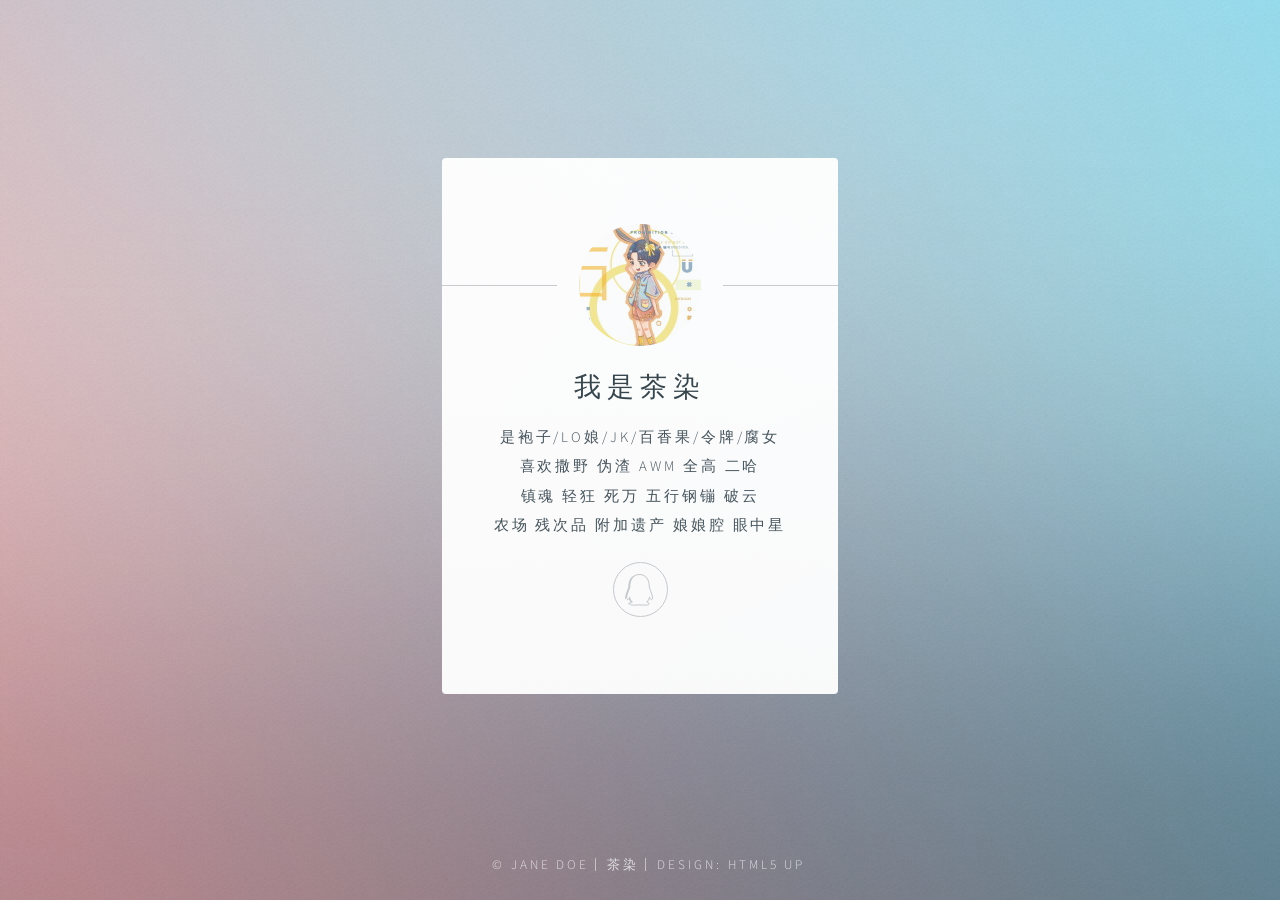
<file: charan/index.html>
<!DOCTYPE HTML>
<!--
	Identity by HTML5 UP
	html5up.net | @ajlkn
	Free for personal and commercial use under the CCA 3.0 license (html5up.net/license)
-->
<html>
	<head>
		<title>茶染</title>
		<meta charset="utf-8" />
		<meta name="viewport" content="width=device-width, initial-scale=1, user-scalable=no" />
		<link rel="stylesheet" href="assets/css/main.css" />
		<noscript><link rel="stylesheet" href="assets/css/noscript.css" /></noscript>
	</head>
	<body class="is-preload">

		<!-- Wrapper -->
			<div id="wrapper">

				<!-- Main -->
					<section id="main">
						<header>
							<span class="avatar"><img src="images/charan.jpg" alt="" /></span>
							<h1>我是茶染</h1>
							<p>是袍子/lo娘/JK/百香果/令牌/腐女 </br>喜欢撒野 伪渣 AWM 全高 二哈 </br> 镇魂 轻狂 死万 五行钢镚 破云 </br>农场 残次品 附加遗产 娘娘腔 眼中星
</p>
						</header>
						<!--
						<hr />
						<h2>Extra Stuff!</h2>
						<form method="post" action="#">
							<div class="fields">
								<div class="field">
									<input type="text" name="name" id="name" placeholder="Name" />
								</div>
								<div class="field">
									<input type="email" name="email" id="email" placeholder="Email" />
								</div>
								<div class="field">
									<select name="department" id="department">
										<option value="">Department</option>
										<option value="sales">Sales</option>
										<option value="tech">Tech Support</option>
										<option value="null">/dev/null</option>
									</select>
								</div>
								<div class="field">
									<textarea name="message" id="message" placeholder="Message" rows="4"></textarea>
								</div>
								<div class="field">
									<input type="checkbox" id="human" name="human" /><label for="human">I'm a human</label>
								</div>
								<div class="field">
									<label>But are you a robot?</label>
									<input type="radio" id="robot_yes" name="robot" /><label for="robot_yes">Yes</label>
									<input type="radio" id="robot_no" name="robot" /><label for="robot_no">No</label>
								</div>
							</div>
							<ul class="actions special">
								<li><a href="#" class="button">Get Started</a></li>
							</ul>
						</form>
						<hr />
						-->
						<footer>
							<ul class="icons">
								<li><a href="http://wpa.qq.com/msgrd?v=3&uin=49013513&site=qq&menu=yes" class="icon brands fa-qq">QQ</a></li>
							</ul>
						</footer>
					</section>

				<!-- Footer -->
					<footer id="footer">
						<ul class="copyright">
							<li>&copy; Jane Doe</li><li>茶染</li><li>Design: <a href="http://html5up.net">HTML5 UP</a></li>
						</ul>
					</footer>

			</div>

		<!-- Scripts -->
			<script>
				if ('addEventListener' in window) {
					window.addEventListener('load', function() { document.body.className = document.body.className.replace(/\bis-preload\b/, ''); });
					document.body.className += (navigator.userAgent.match(/(MSIE|rv:11\.0)/) ? ' is-ie' : '');
				}
			</script>

	</body>
</html>
</file>
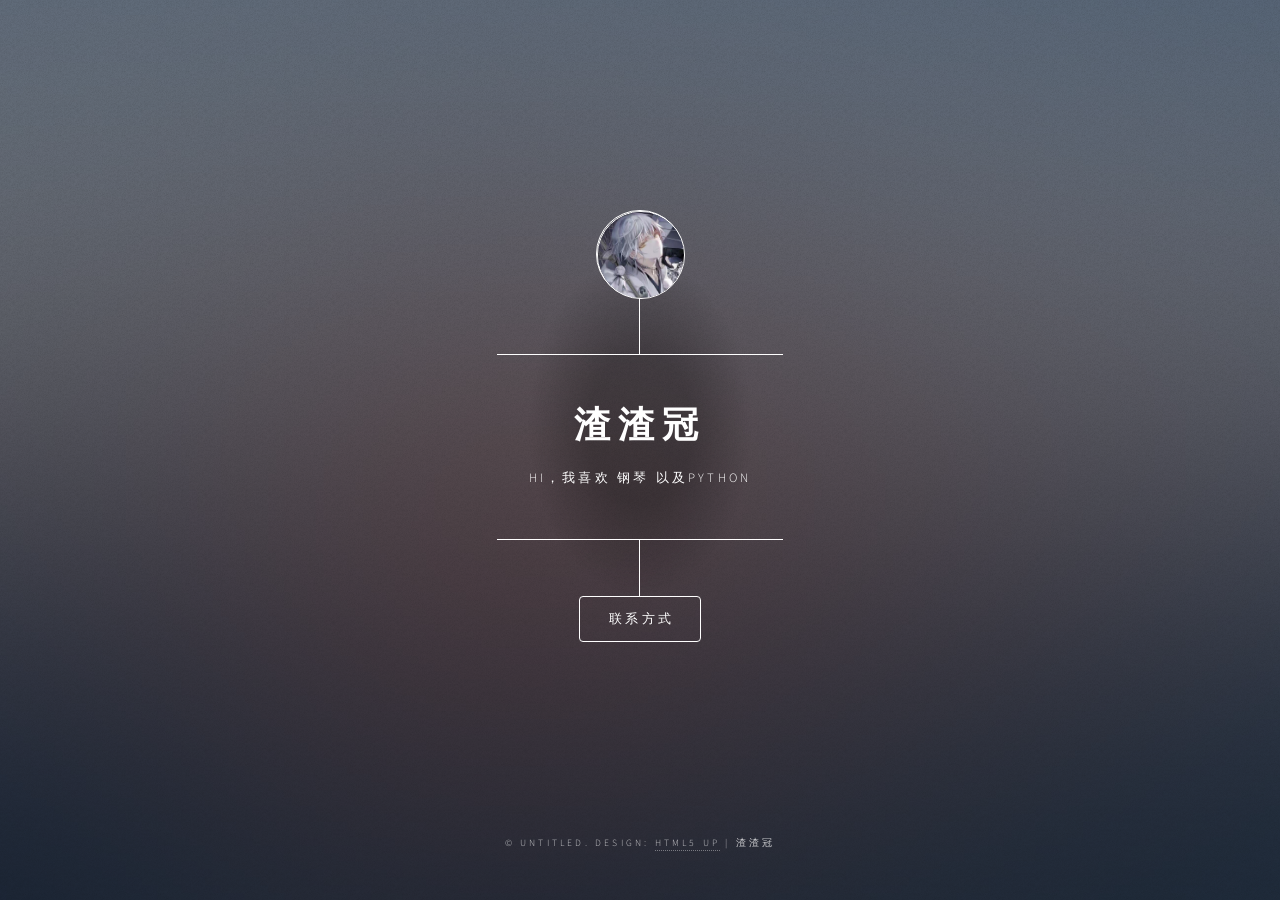
<file: zzg/index.html>
<!DOCTYPE HTML>
<!--
	Dimension by HTML5 UP
	html5up.net | @ajlkn
	Free for personal and commercial use under the CCA 3.0 license (html5up.net/license)
-->
<html>
	<head>
		<title>渣渣冠</title>
		<meta charset="utf-8" />
		<meta name="viewport" content="width=device-width, initial-scale=1, user-scalable=no" />
		<link rel="stylesheet" href="assets/css/main.css" />
		<noscript><link rel="stylesheet" href="assets/css/noscript.css" /></noscript>
	</head>
	<body class="is-preload">

		<!-- Wrapper -->
			<div id="wrapper">

				<!-- Header -->
					<header id="header">
						<div class="logo">
							<img src="./images/logo.jpg" class="logo">
						</div>
						<div class="content">
							<div class="inner">
								<h1>渣渣冠</h1>
								<p>Hi，我喜欢 钢琴 以及Python</p>
							</div>
						</div>
						<nav>
							<ul>
								<li><a href="#contact">联系方式</a></li>
							</ul>
						</nav>
					</header>

				<!-- Main -->
					<div id="main">


						<!-- Contact -->
							<article id="contact">
								<h2 class="major">联系方式</h2>
								<ul class="icons">
									<li><a href="mailto:2420374866@qq.com" class="fa fa-envelope"><span class="label"></span></a></li>
									<!--li><a href="#" class="icon brands fa-facebook-f"><span class="label">Facebook</span></a></li>
									<li><a href="#" class="icon brands fa-instagram"><span class="label">Instagram</span></a></li>
									<li><a href="#" class="icon brands fa-github"><span class="label">GitHub</span></a></li-->
								</ul>
							</article>

						<!-- Elements -->
							<article id="elements">
								<h2 class="major">Elements</h2>

								<section>
									<h3 class="major">Text</h3>
									<p>This is <b>bold</b> and this is <strong>strong</strong>. This is <i>italic</i> and this is <em>emphasized</em>.
									This is <sup>superscript</sup> text and this is <sub>subscript</sub> text.
									This is <u>underlined</u> and this is code: <code>for (;;) { ... }</code>. Finally, <a href="#">this is a link</a>.</p>
									<hr />
									<h2>Heading Level 2</h2>
									<h3>Heading Level 3</h3>
									<h4>Heading Level 4</h4>
									<h5>Heading Level 5</h5>
									<h6>Heading Level 6</h6>
									<hr />
									<h4>Blockquote</h4>
									<blockquote>Fringilla nisl. Donec accumsan interdum nisi, quis tincidunt felis sagittis eget tempus euismod. Vestibulum ante ipsum primis in faucibus vestibulum. Blandit adipiscing eu felis iaculis volutpat ac adipiscing accumsan faucibus. Vestibulum ante ipsum primis in faucibus lorem ipsum dolor sit amet nullam adipiscing eu felis.</blockquote>
									<h4>Preformatted</h4>
									<pre><code>i = 0;

while (!deck.isInOrder()) {
    print 'Iteration ' + i;
    deck.shuffle();
    i++;
}

print 'It took ' + i + ' iterations to sort the deck.';</code></pre>
								</section>

								<section>
									<h3 class="major">Lists</h3>

									<h4>Unordered</h4>
									<ul>
										<li>Dolor pulvinar etiam.</li>
										<li>Sagittis adipiscing.</li>
										<li>Felis enim feugiat.</li>
									</ul>

									<h4>Alternate</h4>
									<ul class="alt">
										<li>Dolor pulvinar etiam.</li>
										<li>Sagittis adipiscing.</li>
										<li>Felis enim feugiat.</li>
									</ul>

									<h4>Ordered</h4>
									<ol>
										<li>Dolor pulvinar etiam.</li>
										<li>Etiam vel felis viverra.</li>
										<li>Felis enim feugiat.</li>
										<li>Dolor pulvinar etiam.</li>
										<li>Etiam vel felis lorem.</li>
										<li>Felis enim et feugiat.</li>
									</ol>
									<h4>Icons</h4>
									<ul class="icons">
										<li><a href="#" class="icon brands fa-twitter"><span class="label">Twitter</span></a></li>
										<li><a href="#" class="icon brands fa-facebook-f"><span class="label">Facebook</span></a></li>
										<li><a href="#" class="icon brands fa-instagram"><span class="label">Instagram</span></a></li>
										<li><a href="#" class="icon brands fa-github"><span class="label">Github</span></a></li>
									</ul>

									<h4>Actions</h4>
									<ul class="actions">
										<li><a href="#" class="button primary">Default</a></li>
										<li><a href="#" class="button">Default</a></li>
									</ul>
									<ul class="actions stacked">
										<li><a href="#" class="button primary">Default</a></li>
										<li><a href="#" class="button">Default</a></li>
									</ul>
								</section>

								<section>
									<h3 class="major">Table</h3>
									<h4>Default</h4>
									<div class="table-wrapper">
										<table>
											<thead>
												<tr>
													<th>Name</th>
													<th>Description</th>
													<th>Price</th>
												</tr>
											</thead>
											<tbody>
												<tr>
													<td>Item One</td>
													<td>Ante turpis integer aliquet porttitor.</td>
													<td>29.99</td>
												</tr>
												<tr>
													<td>Item Two</td>
													<td>Vis ac commodo adipiscing arcu aliquet.</td>
													<td>19.99</td>
												</tr>
												<tr>
													<td>Item Three</td>
													<td> Morbi faucibus arcu accumsan lorem.</td>
													<td>29.99</td>
												</tr>
												<tr>
													<td>Item Four</td>
													<td>Vitae integer tempus condimentum.</td>
													<td>19.99</td>
												</tr>
												<tr>
													<td>Item Five</td>
													<td>Ante turpis integer aliquet porttitor.</td>
													<td>29.99</td>
												</tr>
											</tbody>
											<tfoot>
												<tr>
													<td colspan="2"></td>
													<td>100.00</td>
												</tr>
											</tfoot>
										</table>
									</div>

									<h4>Alternate</h4>
									<div class="table-wrapper">
										<table class="alt">
											<thead>
												<tr>
													<th>Name</th>
													<th>Description</th>
													<th>Price</th>
												</tr>
											</thead>
											<tbody>
												<tr>
													<td>Item One</td>
													<td>Ante turpis integer aliquet porttitor.</td>
													<td>29.99</td>
												</tr>
												<tr>
													<td>Item Two</td>
													<td>Vis ac commodo adipiscing arcu aliquet.</td>
													<td>19.99</td>
												</tr>
												<tr>
													<td>Item Three</td>
													<td> Morbi faucibus arcu accumsan lorem.</td>
													<td>29.99</td>
												</tr>
												<tr>
													<td>Item Four</td>
													<td>Vitae integer tempus condimentum.</td>
													<td>19.99</td>
												</tr>
												<tr>
													<td>Item Five</td>
													<td>Ante turpis integer aliquet porttitor.</td>
													<td>29.99</td>
												</tr>
											</tbody>
											<tfoot>
												<tr>
													<td colspan="2"></td>
													<td>100.00</td>
												</tr>
											</tfoot>
										</table>
									</div>
								</section>

								<section>
									<h3 class="major">Buttons</h3>
									<ul class="actions">
										<li><a href="#" class="button primary">Primary</a></li>
										<li><a href="#" class="button">Default</a></li>
									</ul>
									<ul class="actions">
										<li><a href="#" class="button">Default</a></li>
										<li><a href="#" class="button small">Small</a></li>
									</ul>
									<ul class="actions">
										<li><a href="#" class="button primary icon solid fa-download">Icon</a></li>
										<li><a href="#" class="button icon solid fa-download">Icon</a></li>
									</ul>
									<ul class="actions">
										<li><span class="button primary disabled">Disabled</span></li>
										<li><span class="button disabled">Disabled</span></li>
									</ul>
								</section>

								<section>
									<h3 class="major">Form</h3>
									<form method="post" action="#">
										<div class="fields">
											<div class="field half">
												<label for="demo-name">Name</label>
												<input type="text" name="demo-name" id="demo-name" value="" placeholder="Jane Doe" />
											</div>
											<div class="field half">
												<label for="demo-email">Email</label>
												<input type="email" name="demo-email" id="demo-email" value="" placeholder="jane@untitled.tld" />
											</div>
											<div class="field">
												<label for="demo-category">Category</label>
												<select name="demo-category" id="demo-category">
													<option value="">-</option>
													<option value="1">Manufacturing</option>
													<option value="1">Shipping</option>
													<option value="1">Administration</option>
													<option value="1">Human Resources</option>
												</select>
											</div>
											<div class="field half">
												<input type="radio" id="demo-priority-low" name="demo-priority" checked>
												<label for="demo-priority-low">Low</label>
											</div>
											<div class="field half">
												<input type="radio" id="demo-priority-high" name="demo-priority">
												<label for="demo-priority-high">High</label>
											</div>
											<div class="field half">
												<input type="checkbox" id="demo-copy" name="demo-copy">
												<label for="demo-copy">Email me a copy</label>
											</div>
											<div class="field half">
												<input type="checkbox" id="demo-human" name="demo-human" checked>
												<label for="demo-human">Not a robot</label>
											</div>
											<div class="field">
												<label for="demo-message">Message</label>
												<textarea name="demo-message" id="demo-message" placeholder="Enter your message" rows="6"></textarea>
											</div>
										</div>
										<ul class="actions">
											<li><input type="submit" value="Send Message" class="primary" /></li>
											<li><input type="reset" value="Reset" /></li>
										</ul>
									</form>
								</section>

							</article>

					</div>

				<!-- Footer -->
					<footer id="footer">
						<p class="copyright">&copy; Untitled. Design: <a href="https://html5up.net">HTML5 UP</a> | 渣渣冠</p>
					</footer>

			</div>

		<!-- BG -->
			<div id="bg"></div>

		<!-- Scripts -->
			<script src="assets/js/jquery.min.js"></script>
			<script src="assets/js/browser.min.js"></script>
			<script src="assets/js/breakpoints.min.js"></script>
			<script src="assets/js/util.js"></script>
			<script src="assets/js/main.js"></script>

	</body>
</html>
</file>
<file: charan/assets/css/noscript.css>
/*
	Identity by HTML5 UP
	html5up.net | @ajlkn
	Free for personal and commercial use under the CCA 3.0 license (html5up.net/license)
*/

/* Basic */

	body:after {
		display: none;
	}

/* Main */

	#main {
		-moz-transform: none !important;
		-webkit-transform: none !important;
		-ms-transform: none !important;
		transform: none !important;
		opacity: 1 !important;
	}
</file>
<file: zzg/assets/css/noscript.css>
/*
	Dimension by HTML5 UP
	html5up.net | @ajlkn
	Free for personal and commercial use under the CCA 3.0 license (html5up.net/license)
*/

/* BG */

	body.is-preload #bg:before {
		background-color: transparent;
	}

/* Header */

	body.is-preload #header {
		-moz-filter: none;
		-webkit-filter: none;
		-ms-filter: none;
		filter: none;
	}

		body.is-preload #header > * {
			opacity: 1;
		}

		body.is-preload #header .content .inner {
			max-height: none;
			padding: 3rem 2rem;
			opacity: 1;
		}

/* Main */

	#main article {
		opacity: 1;
		margin: 4rem 0 0 0;
	}
</file>
<file: charan/assets/css/main.css>
@import url(fontawesome-all.min.css);
@import url("https://fonts.googleapis.com/css?family=Source+Sans+Pro:300");

/*
	Identity by HTML5 UP
	html5up.net | @ajlkn
	Free for personal and commercial use under the CCA 3.0 license (html5up.net/license)
*/

/* Icon (alt) */

	html, body, div, span, applet, object,
	iframe, h1, h2, h3, h4, h5, h6, p, blockquote,
	pre, a, abbr, acronym, address, big, cite,
	code, del, dfn, em, img, ins, kbd, q, s, samp,
	small, strike, strong, sub, sup, tt, var, b,
	u, i, center, dl, dt, dd, ol, ul, li, fieldset,
	form, label, legend, table, caption, tbody,
	tfoot, thead, tr, th, td, article, aside,
	canvas, details, embed, figure, figcaption,
	footer, header, hgroup, menu, nav, output, ruby,
	section, summary, time, mark, audio, video {
		margin: 0;
		padding: 0;
		border: 0;
		font-size: 100%;
		font: inherit;
		vertical-align: baseline;
	}

	article, aside, details, figcaption, figure,
	footer, header, hgroup, menu, nav, section {
		display: block;
	}

	body {
		line-height: 1;
	}

	ol, ul {
		list-style: none;
	}

	blockquote, q {
		quotes: none;
	}

		blockquote:before, blockquote:after, q:before, q:after {
			content: '';
			content: none;
		}

	table {
		border-collapse: collapse;
		border-spacing: 0;
	}

	body {
		-webkit-text-size-adjust: none;
	}

	mark {
		background-color: transparent;
		color: inherit;
	}

	input::-moz-focus-inner {
		border: 0;
		padding: 0;
	}

	input, select, textarea {
		-moz-appearance: none;
		-webkit-appearance: none;
		-ms-appearance: none;
		appearance: none;
	}

/* Basic */

	@media screen and (max-width: 480px) {

		html, body {
			min-width: 320px;
		}

	}

	html {
		box-sizing: border-box;
	}

	*, *:before, *:after {
		box-sizing: inherit;
	}

	body.is-preload *, body.is-preload *:before, body.is-preload *:after {
		-moz-animation: none !important;
		-webkit-animation: none !important;
		-ms-animation: none !important;
		animation: none !important;
		-moz-transition: none !important;
		-webkit-transition: none !important;
		-ms-transition: none !important;
		transition: none !important;
	}

	html {
		height: 100%;
	}

	body {
		height: 100%;
		background-color: #ffffff;
		background-image: url("images/overlay.png"), -moz-linear-gradient(60deg, rgba(255, 165, 150, 0.5) 5%, rgba(0, 228, 255, 0.35)), url("../../images/bg.jpg");
		background-image: url("images/overlay.png"), -webkit-linear-gradient(60deg, rgba(255, 165, 150, 0.5) 5%, rgba(0, 228, 255, 0.35)), url("../../images/bg.jpg");
		background-image: url("images/overlay.png"), -ms-linear-gradient(60deg, rgba(255, 165, 150, 0.5) 5%, rgba(0, 228, 255, 0.35)), url("../../images/bg.jpg");
		background-image: url("images/overlay.png"), linear-gradient(60deg, rgba(255, 165, 150, 0.5) 5%, rgba(0, 228, 255, 0.35)), url("../../images/bg.jpg");
		background-repeat: repeat,			no-repeat,			no-repeat;
		background-size: 100px 100px, cover,				cover;
		background-position: top left,		center center,		bottom center;
		background-attachment: fixed,			fixed,				fixed;
	}

		body:after {
			content: '';
			display: block;
			position: fixed;
			top: 0;
			left: 0;
			width: 100%;
			height: inherit;
			opacity: 0;
			z-index: 1;
			background-color: #ffffff;
			background-image: url("images/overlay.png"), -moz-linear-gradient(60deg, rgba(255, 165, 150, 0.5) 5%, rgba(0, 228, 255, 0.35));
			background-image: url("images/overlay.png"), -webkit-linear-gradient(60deg, rgba(255, 165, 150, 0.5) 5%, rgba(0, 228, 255, 0.35));
			background-image: url("images/overlay.png"), -ms-linear-gradient(60deg, rgba(255, 165, 150, 0.5) 5%, rgba(0, 228, 255, 0.35));
			background-image: url("images/overlay.png"), linear-gradient(60deg, rgba(255, 165, 150, 0.5) 5%, rgba(0, 228, 255, 0.35));
			background-repeat: repeat,			no-repeat;
			background-size: 100px 100px, cover;
			background-position: top left,		center center;
			-moz-transition: opacity 1.75s ease-out;
			-webkit-transition: opacity 1.75s ease-out;
			-ms-transition: opacity 1.75s ease-out;
			transition: opacity 1.75s ease-out;
		}

		body.is-preload:after {
			opacity: 1;
		}

/* Type */

	body, input, select, textarea {
		color: #414f57;
		font-family: "Source Sans Pro", Helvetica, sans-serif;
		font-size: 14pt;
		font-weight: 300;
		line-height: 2;
		letter-spacing: 0.2em;
		text-transform: uppercase;
	}

		@media screen and (max-width: 1680px) {

			body, input, select, textarea {
				font-size: 11pt;
			}

		}

		@media screen and (max-width: 480px) {

			body, input, select, textarea {
				font-size: 10pt;
				line-height: 1.75;
			}

		}

	a {
		-moz-transition: color 0.2s ease, border-color 0.2s ease;
		-webkit-transition: color 0.2s ease, border-color 0.2s ease;
		-ms-transition: color 0.2s ease, border-color 0.2s ease;
		transition: color 0.2s ease, border-color 0.2s ease;
		color: inherit;
		text-decoration: none;
	}

		a:before {
			-moz-transition: color 0.2s ease, text-shadow 0.2s ease;
			-webkit-transition: color 0.2s ease, text-shadow 0.2s ease;
			-ms-transition: color 0.2s ease, text-shadow 0.2s ease;
			transition: color 0.2s ease, text-shadow 0.2s ease;
		}

		a:hover {
			color: #ff7496;
		}

	strong, b {
		color: #313f47;
	}

	em, i {
		font-style: italic;
	}

	p {
		margin: 0 0 1.5em 0;
	}

	h1, h2, h3, h4, h5, h6 {
		color: #313f47;
		line-height: 1.5;
		margin: 0 0 0.75em 0;
	}

		h1 a, h2 a, h3 a, h4 a, h5 a, h6 a {
			color: inherit;
			text-decoration: none;
		}

	h1 {
		font-size: 1.85em;
		letter-spacing: 0.22em;
		margin: 0 0 0.525em 0;
	}

	h2 {
		font-size: 1.25em;
	}

	h3 {
		font-size: 1em;
	}

	h4 {
		font-size: 1em;
	}

	h5 {
		font-size: 1em;
	}

	h6 {
		font-size: 1em;
	}

	@media screen and (max-width: 480px) {

		h1 {
			font-size: 1.65em;
		}

	}

	sub {
		font-size: 0.8em;
		position: relative;
		top: 0.5em;
	}

	sup {
		font-size: 0.8em;
		position: relative;
		top: -0.5em;
	}

	hr {
		border: 0;
		border-bottom: solid 1px #c8cccf;
		margin: 3em 0;
	}

/* Form */

	form {
		margin: 0 0 1.5em 0;
	}

		form > :last-child {
			margin-bottom: 0;
		}

		form > .fields {
			display: -moz-flex;
			display: -webkit-flex;
			display: -ms-flex;
			display: flex;
			-moz-flex-wrap: wrap;
			-webkit-flex-wrap: wrap;
			-ms-flex-wrap: wrap;
			flex-wrap: wrap;
			width: calc(100% + 2.25em);
			margin: -1.125em 0 1.5em -1.125em;
		}

			form > .fields > .field {
				-moz-flex-grow: 0;
				-webkit-flex-grow: 0;
				-ms-flex-grow: 0;
				flex-grow: 0;
				-moz-flex-shrink: 0;
				-webkit-flex-shrink: 0;
				-ms-flex-shrink: 0;
				flex-shrink: 0;
				padding: 1.125em 0 0 1.125em;
				width: calc(100% - 1.125em);
			}

				form > .fields > .field.half {
					width: calc(50% - 0.5625em);
				}

				form > .fields > .field.third {
					width: calc(100%/3 - 0.375em);
				}

				form > .fields > .field.quarter {
					width: calc(25% - 0.28125em);
				}

		@media screen and (max-width: 480px) {

			form > .fields {
				width: calc(100% + 2.25em);
				margin: -1.125em 0 1.5em -1.125em;
			}

				form > .fields > .field {
					padding: 1.125em 0 0 1.125em;
					width: calc(100% - 1.125em);
				}

					form > .fields > .field.half {
						width: calc(100% - 1.125em);
					}

					form > .fields > .field.third {
						width: calc(100% - 1.125em);
					}

					form > .fields > .field.quarter {
						width: calc(100% - 1.125em);
					}

		}

	label {
		color: #313f47;
		display: block;
		font-size: 0.9em;
		margin: 0 0 0.75em 0;
	}

	input[type="text"],
	input[type="password"],
	input[type="email"],
	input[type="tel"],
	select,
	textarea {
		-moz-appearance: none;
		-webkit-appearance: none;
		-ms-appearance: none;
		appearance: none;
		border-radius: 4px;
		border: solid 1px #c8cccf;
		color: inherit;
		display: block;
		outline: 0;
		padding: 0 1em;
		text-decoration: none;
		width: 100%;
	}

		input[type="text"]:invalid,
		input[type="password"]:invalid,
		input[type="email"]:invalid,
		input[type="tel"]:invalid,
		select:invalid,
		textarea:invalid {
			box-shadow: none;
		}

		input[type="text"]:focus,
		input[type="password"]:focus,
		input[type="email"]:focus,
		input[type="tel"]:focus,
		select:focus,
		textarea:focus {
			border-color: #ff7496;
		}

	select {
		background-image: url("data:image/svg+xml;charset=utf8,%3Csvg xmlns='http://www.w3.org/2000/svg' width='40' height='40' preserveAspectRatio='none' viewBox='0 0 40 40'%3E%3Cpath d='M9.4,12.3l10.4,10.4l10.4-10.4c0.2-0.2,0.5-0.4,0.9-0.4c0.3,0,0.6,0.1,0.9,0.4l3.3,3.3c0.2,0.2,0.4,0.5,0.4,0.9 c0,0.4-0.1,0.6-0.4,0.9L20.7,31.9c-0.2,0.2-0.5,0.4-0.9,0.4c-0.3,0-0.6-0.1-0.9-0.4L4.3,17.3c-0.2-0.2-0.4-0.5-0.4-0.9 c0-0.4,0.1-0.6,0.4-0.9l3.3-3.3c0.2-0.2,0.5-0.4,0.9-0.4S9.1,12.1,9.4,12.3z' fill='%23c8cccf' /%3E%3C/svg%3E");
		background-size: 1.25rem;
		background-repeat: no-repeat;
		background-position: calc(100% - 1rem) center;
		height: 2.75em;
		padding-right: 2.75em;
		text-overflow: ellipsis;
	}

		select option {
			color: #313f47;
			background: #ffffff;
		}

		select:focus::-ms-value {
			background-color: transparent;
		}

		select::-ms-expand {
			display: none;
		}

	input[type="text"],
	input[type="password"],
	input[type="email"],
	select {
		height: 2.75em;
	}

	textarea {
		padding: 0.75em 1em;
	}

	input[type="checkbox"],
	input[type="radio"] {
		-moz-appearance: none;
		-webkit-appearance: none;
		-ms-appearance: none;
		appearance: none;
		display: block;
		float: left;
		margin-right: -2em;
		opacity: 0;
		width: 1em;
		z-index: -1;
	}

		input[type="checkbox"] + label,
		input[type="radio"] + label {
			text-decoration: none;
			color: #414f57;
			cursor: pointer;
			display: inline-block;
			font-size: 1em;
			font-weight: 300;
			padding-left: 2.4em;
			padding-right: 0.75em;
			position: relative;
		}

			input[type="checkbox"] + label:before,
			input[type="radio"] + label:before {
				-moz-osx-font-smoothing: grayscale;
				-webkit-font-smoothing: antialiased;
				display: inline-block;
				font-style: normal;
				font-variant: normal;
				text-rendering: auto;
				line-height: 1;
				text-transform: none !important;
				font-family: 'Font Awesome 5 Free';
				font-weight: 900;
			}

			input[type="checkbox"] + label:before,
			input[type="radio"] + label:before {
				border-radius: 4px;
				border: solid 1px #c8cccf;
				content: '';
				display: inline-block;
				font-size: 0.8em;
				height: 2.0625em;
				left: 0;
				line-height: 2.0625em;
				position: absolute;
				text-align: center;
				top: 0.15em;
				width: 2.0625em;
			}

		input[type="checkbox"]:checked + label:before,
		input[type="radio"]:checked + label:before {
			color: #ff7496;
			content: '\f00c';
		}

		input[type="checkbox"]:focus + label:before,
		input[type="radio"]:focus + label:before {
			border-color: #ff7496;
		}

	input[type="checkbox"] + label:before {
		border-radius: 4px;
	}

	input[type="radio"] + label:before {
		border-radius: 100%;
	}

	::-webkit-input-placeholder {
		color: #616f77 !important;
		opacity: 1.0;
	}

	:-moz-placeholder {
		color: #616f77 !important;
		opacity: 1.0;
	}

	::-moz-placeholder {
		color: #616f77 !important;
		opacity: 1.0;
	}

	:-ms-input-placeholder {
		color: #616f77 !important;
		opacity: 1.0;
	}

/* Icon */

	.icon {
		text-decoration: none;
		position: relative;
		border-bottom: none;
	}

		.icon:before {
			-moz-osx-font-smoothing: grayscale;
			-webkit-font-smoothing: antialiased;
			display: inline-block;
			font-style: normal;
			font-variant: normal;
			text-rendering: auto;
			line-height: 1;
			text-transform: none !important;
			font-family: 'Font Awesome 5 Free';
			font-weight: 400;
		}

		.icon > .label {
			display: none;
		}

		.icon:before {
			line-height: inherit;
		}

		.icon.solid:before {
			font-weight: 900;
		}

		.icon.brands:before {
			font-family: 'Font Awesome 5 Brands';
		}

/* List */

	ol {
		list-style: decimal;
		margin: 0 0 1.5em 0;
		padding-left: 1.25em;
	}

		ol li {
			padding-left: 0.25em;
		}

	ul {
		list-style: disc;
		margin: 0 0 1.5em 0;
		padding-left: 1em;
	}

		ul li {
			padding-left: 0.5em;
		}

		ul.alt {
			list-style: none;
			padding-left: 0;
		}

			ul.alt li {
				border-top: solid 1px #c8cccf;
				padding: 0.5em 0;
			}

				ul.alt li:first-child {
					border-top: 0;
					padding-top: 0;
				}

	dl {
		margin: 0 0 1.5em 0;
	}

		dl dt {
			display: block;
			margin: 0 0 0.75em 0;
		}

		dl dd {
			margin-left: 1.5em;
		}

/* Actions */

	ul.actions {
		display: -moz-flex;
		display: -webkit-flex;
		display: -ms-flex;
		display: flex;
		cursor: default;
		list-style: none;
		margin-left: -0.75em;
		padding-left: 0;
	}

		ul.actions li {
			padding: 0 0 0 0.75em;
			vertical-align: middle;
		}

		ul.actions.special {
			-moz-justify-content: center;
			-webkit-justify-content: center;
			-ms-justify-content: center;
			justify-content: center;
			width: 100%;
			margin-left: 0;
		}

			ul.actions.special li:first-child {
				padding-left: 0;
			}

		ul.actions.stacked {
			-moz-flex-direction: column;
			-webkit-flex-direction: column;
			-ms-flex-direction: column;
			flex-direction: column;
			margin-left: 0;
		}

			ul.actions.stacked li {
				padding: 0.975em 0 0 0;
			}

				ul.actions.stacked li:first-child {
					padding-top: 0;
				}

		ul.actions.fit {
			width: calc(100% + 0.75em);
		}

			ul.actions.fit li {
				-moz-flex-grow: 1;
				-webkit-flex-grow: 1;
				-ms-flex-grow: 1;
				flex-grow: 1;
				-moz-flex-shrink: 1;
				-webkit-flex-shrink: 1;
				-ms-flex-shrink: 1;
				flex-shrink: 1;
				width: 100%;
			}

				ul.actions.fit li > * {
					width: 100%;
				}

			ul.actions.fit.stacked {
				width: 100%;
			}

		@media screen and (max-width: 480px) {

			ul.actions:not(.fixed) {
				-moz-flex-direction: column;
				-webkit-flex-direction: column;
				-ms-flex-direction: column;
				flex-direction: column;
				margin-left: 0;
				width: 100% !important;
			}

				ul.actions:not(.fixed) li {
					-moz-flex-grow: 1;
					-webkit-flex-grow: 1;
					-ms-flex-grow: 1;
					flex-grow: 1;
					-moz-flex-shrink: 1;
					-webkit-flex-shrink: 1;
					-ms-flex-shrink: 1;
					flex-shrink: 1;
					padding: 0.75em 0 0 0;
					text-align: center;
					width: 100%;
				}

					ul.actions:not(.fixed) li > * {
						width: 100%;
					}

					ul.actions:not(.fixed) li:first-child {
						padding-top: 0;
					}

					ul.actions:not(.fixed) li input[type="submit"],
					ul.actions:not(.fixed) li input[type="reset"],
					ul.actions:not(.fixed) li input[type="button"],
					ul.actions:not(.fixed) li button,
					ul.actions:not(.fixed) li .button {
						width: 100%;
					}

						ul.actions:not(.fixed) li input[type="submit"].icon:before,
						ul.actions:not(.fixed) li input[type="reset"].icon:before,
						ul.actions:not(.fixed) li input[type="button"].icon:before,
						ul.actions:not(.fixed) li button.icon:before,
						ul.actions:not(.fixed) li .button.icon:before {
							margin-left: -0.5rem;
						}

		}

/* Icons */

	ul.icons {
		cursor: default;
		list-style: none;
		padding-left: 0;
		margin-top: -0.675em;
	}

		ul.icons li {
			display: inline-block;
			padding: 0.675em 0.5em;
		}

			ul.icons li a {
				text-decoration: none;
				position: relative;
				display: block;
				width: 3.75em;
				height: 3.75em;
				border-radius: 100%;
				border: solid 1px #c8cccf;
				line-height: 3.75em;
				overflow: hidden;
				text-align: center;
				text-indent: 3.75em;
				white-space: nowrap;
			}

				ul.icons li a:before {
					-moz-osx-font-smoothing: grayscale;
					-webkit-font-smoothing: antialiased;
					display: inline-block;
					font-style: normal;
					font-variant: normal;
					text-rendering: auto;
					line-height: 1;
					text-transform: none !important;
					font-family: 'Font Awesome 5 Free';
					font-weight: 400;
				}

				ul.icons li a:before {
					color: #ffffff;
					text-shadow: 1.25px 0px 0px #c8cccf, -1.25px 0px 0px #c8cccf, 0px 1.25px 0px #c8cccf, 0px -1.25px 0px #c8cccf;
				}

				ul.icons li a:hover:before {
					text-shadow: 1.25px 0px 0px #ff7496, -1.25px 0px 0px #ff7496, 0px 1.25px 0px #ff7496, 0px -1.25px 0px #ff7496;
				}

				ul.icons li a:before {
					position: absolute;
					top: 0;
					left: 0;
					width: inherit;
					height: inherit;
					font-size: 1.85rem;
					line-height: inherit;
					text-align: center;
					text-indent: 0;
				}

				ul.icons li a:hover {
					border-color: #ff7496;
				}

		@media screen and (max-width: 480px) {

			ul.icons li a:before {
				font-size: 1.5rem;
			}

		}

/* Button */

	input[type="submit"],
	input[type="reset"],
	input[type="button"],
	button,
	.button {
		-moz-appearance: none;
		-webkit-appearance: none;
		-ms-appearance: none;
		appearance: none;
		-moz-transition: background-color 0.2s ease-in-out, border-color 0.2s ease-in-out, color 0.2s ease-in-out;
		-webkit-transition: background-color 0.2s ease-in-out, border-color 0.2s ease-in-out, color 0.2s ease-in-out;
		-ms-transition: background-color 0.2s ease-in-out, border-color 0.2s ease-in-out, color 0.2s ease-in-out;
		transition: background-color 0.2s ease-in-out, border-color 0.2s ease-in-out, color 0.2s ease-in-out;
		display: inline-block;
		height: 2.75em;
		line-height: 2.75em;
		padding: 0 1.5em;
		background-color: transparent;
		border-radius: 4px;
		border: solid 1px #c8cccf;
		color: #414f57 !important;
		cursor: pointer;
		text-align: center;
		text-decoration: none;
		white-space: nowrap;
	}

		input[type="submit"]:hover,
		input[type="reset"]:hover,
		input[type="button"]:hover,
		button:hover,
		.button:hover {
			border-color: #ff7496;
			color: #ff7496 !important;
		}

		input[type="submit"].icon,
		input[type="reset"].icon,
		input[type="button"].icon,
		button.icon,
		.button.icon {
			padding-left: 1.35em;
		}

			input[type="submit"].icon:before,
			input[type="reset"].icon:before,
			input[type="button"].icon:before,
			button.icon:before,
			.button.icon:before {
				margin-right: 0.5em;
			}

		input[type="submit"].fit,
		input[type="reset"].fit,
		input[type="button"].fit,
		button.fit,
		.button.fit {
			width: 100%;
		}

		input[type="submit"].small,
		input[type="reset"].small,
		input[type="button"].small,
		button.small,
		.button.small {
			font-size: 0.8em;
		}

		input[type="submit"].large,
		input[type="reset"].large,
		input[type="button"].large,
		button.large,
		.button.large {
			font-size: 1.35em;
		}

		input[type="submit"].disabled, input[type="submit"]:disabled,
		input[type="reset"].disabled,
		input[type="reset"]:disabled,
		input[type="button"].disabled,
		input[type="button"]:disabled,
		button.disabled,
		button:disabled,
		.button.disabled,
		.button:disabled {
			pointer-events: none;
			opacity: 0.5;
		}

/* Main */

	#main {
		-moz-transform-origin: 50% 50%;
		-webkit-transform-origin: 50% 50%;
		-ms-transform-origin: 50% 50%;
		transform-origin: 50% 50%;
		-moz-transform: rotateX(0deg);
		-webkit-transform: rotateX(0deg);
		-ms-transform: rotateX(0deg);
		transform: rotateX(0deg);
		-moz-transition: opacity 1s ease, -moz-transform 1s ease;
		-webkit-transition: opacity 1s ease, -webkit-transform 1s ease;
		-ms-transition: opacity 1s ease, -ms-transform 1s ease;
		transition: opacity 1s ease, transform 1s ease;
		padding: 4.5em 3em 3em 3em ;
		background: #ffffff;
		border-radius: 4px;
		cursor: default;
		max-width: 100%;
		opacity: 0.95;
		position: relative;
		text-align: center;
		width: 27em;
	}

		#main .avatar {
			position: relative;
			display: block;
			margin-bottom: 1.5em;
		}

			#main .avatar img {
				display: block;
				margin: 0 auto;
				border-radius: 100%;
				box-shadow: 0 0 0 1.5em #ffffff;
			}

			#main .avatar:before {
				content: '';
				display: block;
				position: absolute;
				top: 50%;
				left: -3em;
				width: calc(100% + 6em);
				height: 1px;
				z-index: -1;
				background: #c8cccf;
			}

		@media screen and (max-width: 480px) {

			#main {
				padding: 4em 2em 2.5em 2em ;
				width: 100%;
			}

				#main .avatar:before {
					left: -2em;
					width: calc(100% + 4em);
				}

		}

		body.is-preload #main {
			-moz-transform: rotateX(15deg);
			-webkit-transform: rotateX(15deg);
			-ms-transform: rotateX(15deg);
			transform: rotateX(15deg);
			opacity: 0;
		}

/* Footer */

	#footer {
		-moz-align-self: -moz-flex-end;
		-webkit-align-self: -webkit-flex-end;
		-ms-align-self: -ms-flex-end;
		align-self: flex-end;
		width: 100%;
		padding: 1.5em 0 0 0;
		color: rgba(255, 255, 255, 0.75);
		cursor: default;
		text-align: center;
	}

		#footer .copyright {
			margin: 0;
			padding: 0;
			font-size: 0.9em;
			list-style: none;
		}

			#footer .copyright li {
				display: inline-block;
				margin: 0 0 0 0.45em;
				padding: 0 0 0 0.85em;
				border-left: solid 1px rgba(255, 255, 255, 0.5);
				line-height: 1;
			}

				#footer .copyright li:first-child {
					border-left: 0;
				}

/* Wrapper */

	#wrapper {
		display: -moz-flex;
		display: -webkit-flex;
		display: -ms-flex;
		display: flex;
		-moz-align-items: center;
		-webkit-align-items: center;
		-ms-align-items: center;
		align-items: center;
		-moz-justify-content: space-between;
		-webkit-justify-content: space-between;
		-ms-justify-content: space-between;
		justify-content: space-between;
		-moz-flex-direction: column;
		-webkit-flex-direction: column;
		-ms-flex-direction: column;
		flex-direction: column;
		-moz-perspective: 1000px;
		-webkit-perspective: 1000px;
		-ms-perspective: 1000px;
		perspective: 1000px;
		position: relative;
		min-height: 100%;
		padding: 1.5em;
		z-index: 2;
	}

		#wrapper > * {
			z-index: 1;
		}

		#wrapper:before {
			content: '';
			display: block;
		}

		@media screen and (max-width: 360px) {

			#wrapper {
				padding: 0.75em;
			}

		}

		body.is-ie #wrapper {
			height: 100%;
		}
</file>
<file: zzg/assets/css/main.css>
@import url(fontawesome-all.min.css);
@import url("https://fonts.googleapis.com/css?family=Source+Sans+Pro:300italic,600italic,300,600");

/*
	Dimension by HTML5 UP
	html5up.net | @ajlkn
	Free for personal and commercial use under the CCA 3.0 license (html5up.net/license)
*/

html, body, div, span, applet, object,
iframe, h1, h2, h3, h4, h5, h6, p, blockquote,
pre, a, abbr, acronym, address, big, cite,
code, del, dfn, em, img, ins, kbd, q, s, samp,
small, strike, strong, sub, sup, tt, var, b,
u, i, center, dl, dt, dd, ol, ul, li, fieldset,
form, label, legend, table, caption, tbody,
tfoot, thead, tr, th, td, article, aside,
canvas, details, embed, figure, figcaption,
footer, header, hgroup, menu, nav, output, ruby,
section, summary, time, mark, audio, video {
	margin: 0;
	padding: 0;
	border: 0;
	font-size: 100%;
	font: inherit;
	vertical-align: baseline;}

article, aside, details, figcaption, figure,
footer, header, hgroup, menu, nav, section {
	display: block;}

body {
	line-height: 1;
}

ol, ul {
	list-style: none;
}

blockquote, q {
	quotes: none;
}

	blockquote:before, blockquote:after, q:before, q:after {
		content: '';
		content: none;
	}

table {
	border-collapse: collapse;
	border-spacing: 0;
}

body {
	-webkit-text-size-adjust: none;
}

mark {
	background-color: transparent;
	color: inherit;
}

input::-moz-focus-inner {
	border: 0;
	padding: 0;
}

input, select, textarea {
	-moz-appearance: none;
	-webkit-appearance: none;
	-ms-appearance: none;
	appearance: none;
}

/* Basic */

	@-ms-viewport {
		width: device-width;
	}

	@media screen and (max-width: 480px) {

		html, body {
			min-width: 320px;
		}

	}

	html {
		box-sizing: border-box;
	}

	*, *:before, *:after {
		box-sizing: inherit;
	}

	body {
		background: #1b1f22;
	}

		body.is-preload *, body.is-preload *:before, body.is-preload *:after {
			-moz-animation: none !important;
			-webkit-animation: none !important;
			-ms-animation: none !important;
			animation: none !important;
			-moz-transition: none !important;
			-webkit-transition: none !important;
			-ms-transition: none !important;
			transition: none !important;
		}

/* Type */

	html {
		font-size: 16pt;
	}

		@media screen and (max-width: 1680px) {

			html {
				font-size: 12pt;
			}

		}

		@media screen and (max-width: 736px) {

			html {
				font-size: 11pt;
			}

		}

		@media screen and (max-width: 360px) {

			html {
				font-size: 10pt;
			}

		}

	body, input, select, textarea {
		color: #ffffff;
		font-family: "Source Sans Pro", sans-serif;
		font-weight: 300;
		font-size: 1rem;
		line-height: 1.65;
	}

	a {
		-moz-transition: color 0.2s ease-in-out, background-color 0.2s ease-in-out, border-bottom-color 0.2s ease-in-out;
		-webkit-transition: color 0.2s ease-in-out, background-color 0.2s ease-in-out, border-bottom-color 0.2s ease-in-out;
		-ms-transition: color 0.2s ease-in-out, background-color 0.2s ease-in-out, border-bottom-color 0.2s ease-in-out;
		transition: color 0.2s ease-in-out, background-color 0.2s ease-in-out, border-bottom-color 0.2s ease-in-out;
		border-bottom: dotted 1px rgba(255, 255, 255, 0.5);
		text-decoration: none;
		color: inherit;
	}

		a:hover {
			border-bottom-color: transparent;
		}

	strong, b {
		color: #ffffff;
		font-weight: 600;
	}

	em, i {
		font-style: italic;
	}

	p {
		margin: 0 0 2rem 0;
	}

	h1, h2, h3, h4, h5, h6 {
		color: #ffffff;
		font-weight: 600;
		line-height: 1.5;
		margin: 0 0 1rem 0;
		text-transform: uppercase;
		letter-spacing: 0.2rem;
	}

		h1 a, h2 a, h3 a, h4 a, h5 a, h6 a {
			color: inherit;
			text-decoration: none;
		}

		h1.major, h2.major, h3.major, h4.major, h5.major, h6.major {
			border-bottom: solid 1px #ffffff;
			width: -moz-max-content;
			width: -webkit-max-content;
			width: -ms-max-content;
			width: max-content;
			padding-bottom: 0.5rem;
			margin: 0 0 2rem 0;
		}

	h1 {
		font-size: 2.25rem;
		line-height: 1.3;
		letter-spacing: 0.5rem;
	}

	h2 {
		font-size: 1.5rem;
		line-height: 1.4;
		letter-spacing: 0.5rem;
	}

	h3 {
		font-size: 1rem;
	}

	h4 {
		font-size: 0.8rem;
	}

	h5 {
		font-size: 0.7rem;
	}

	h6 {
		font-size: 0.6rem;
	}

	@media screen and (max-width: 736px) {

		h1 {
			font-size: 1.75rem;
			line-height: 1.4;
		}

		h2 {
			font-size: 1.25em;
			line-height: 1.5;
		}

	}

	sub {
		font-size: 0.8rem;
		position: relative;
		top: 0.5rem;
	}

	sup {
		font-size: 0.8rem;
		position: relative;
		top: -0.5rem;
	}

	blockquote {
		border-left: solid 4px #ffffff;
		font-style: italic;
		margin: 0 0 2rem 0;
		padding: 0.5rem 0 0.5rem 2rem;
	}

	code {
		background: rgba(255, 255, 255, 0.075);
		border-radius: 4px;
		font-family: "Courier New", monospace;
		font-size: 0.9rem;
		margin: 0 0.25rem;
		padding: 0.25rem 0.65rem;
	}

	pre {
		-webkit-overflow-scrolling: touch;
		font-family: "Courier New", monospace;
		font-size: 0.9rem;
		margin: 0 0 2rem 0;
	}

		pre code {
			display: block;
			line-height: 1.75;
			padding: 1rem 1.5rem;
			overflow-x: auto;
		}

	hr {
		border: 0;
		border-bottom: solid 1px #ffffff;
		margin: 2.75rem 0;
	}

	.align-left {
		text-align: left;
	}

	.align-center {
		text-align: center;
	}

	.align-right {
		text-align: right;
	}

/* Form */

	form {
		margin: 0 0 2rem 0;
	}

		form > :last-child {
			margin-bottom: 0;
		}

		form > .fields {
			display: -moz-flex;
			display: -webkit-flex;
			display: -ms-flex;
			display: flex;
			-moz-flex-wrap: wrap;
			-webkit-flex-wrap: wrap;
			-ms-flex-wrap: wrap;
			flex-wrap: wrap;
			width: calc(100% + 3rem);
			margin: -1.5rem 0 2rem -1.5rem;
		}

			form > .fields > .field {
				-moz-flex-grow: 0;
				-webkit-flex-grow: 0;
				-ms-flex-grow: 0;
				flex-grow: 0;
				-moz-flex-shrink: 0;
				-webkit-flex-shrink: 0;
				-ms-flex-shrink: 0;
				flex-shrink: 0;
				padding: 1.5rem 0 0 1.5rem;
				width: calc(100% - 1.5rem);
			}

				form > .fields > .field.half {
					width: calc(50% - 0.75rem);
				}

				form > .fields > .field.third {
					width: calc(100%/3 - 0.5rem);
				}

				form > .fields > .field.quarter {
					width: calc(25% - 0.375rem);
				}

		@media screen and (max-width: 480px) {

			form > .fields {
				width: calc(100% + 3rem);
				margin: -1.5rem 0 2rem -1.5rem;
			}

				form > .fields > .field {
					padding: 1.5rem 0 0 1.5rem;
					width: calc(100% - 1.5rem);
				}

					form > .fields > .field.half {
						width: calc(100% - 1.5rem);
					}

					form > .fields > .field.third {
						width: calc(100% - 1.5rem);
					}

					form > .fields > .field.quarter {
						width: calc(100% - 1.5rem);
					}

		}

	label {
		color: #ffffff;
		display: block;
		font-size: 0.8rem;
		font-weight: 300;
		letter-spacing: 0.2rem;
		line-height: 1.5;
		margin: 0 0 1rem 0;
		text-transform: uppercase;
	}

	input[type="text"],
	input[type="password"],
	input[type="email"],
	input[type="tel"],
	select,
	textarea {
		-moz-appearance: none;
		-webkit-appearance: none;
		-ms-appearance: none;
		appearance: none;
		-moz-transition: border-color 0.2s ease-in-out, box-shadow 0.2s ease-in-out, background-color 0.2s ease-in-out;
		-webkit-transition: border-color 0.2s ease-in-out, box-shadow 0.2s ease-in-out, background-color 0.2s ease-in-out;
		-ms-transition: border-color 0.2s ease-in-out, box-shadow 0.2s ease-in-out, background-color 0.2s ease-in-out;
		transition: border-color 0.2s ease-in-out, box-shadow 0.2s ease-in-out, background-color 0.2s ease-in-out;
		background-color: transparent;
		border-radius: 4px;
		border: solid 1px #ffffff;
		color: inherit;
		display: block;
		outline: 0;
		padding: 0 1rem;
		text-decoration: none;
		width: 100%;
	}

		input[type="text"]:invalid,
		input[type="password"]:invalid,
		input[type="email"]:invalid,
		input[type="tel"]:invalid,
		select:invalid,
		textarea:invalid {
			box-shadow: none;
		}

		input[type="text"]:focus,
		input[type="password"]:focus,
		input[type="email"]:focus,
		input[type="tel"]:focus,
		select:focus,
		textarea:focus {
			background: rgba(255, 255, 255, 0.075);
			border-color: #ffffff;
			box-shadow: 0 0 0 1px #ffffff;
		}

	select {
		background-image: url("data:image/svg+xml;charset=utf8,%3Csvg xmlns='http://www.w3.org/2000/svg' width='40' height='40' preserveAspectRatio='none' viewBox='0 0 40 40'%3E%3Cpath d='M9.4,12.3l10.4,10.4l10.4-10.4c0.2-0.2,0.5-0.4,0.9-0.4c0.3,0,0.6,0.1,0.9,0.4l3.3,3.3c0.2,0.2,0.4,0.5,0.4,0.9 c0,0.4-0.1,0.6-0.4,0.9L20.7,31.9c-0.2,0.2-0.5,0.4-0.9,0.4c-0.3,0-0.6-0.1-0.9-0.4L4.3,17.3c-0.2-0.2-0.4-0.5-0.4-0.9 c0-0.4,0.1-0.6,0.4-0.9l3.3-3.3c0.2-0.2,0.5-0.4,0.9-0.4S9.1,12.1,9.4,12.3z' fill='%23ffffff' /%3E%3C/svg%3E");
		background-size: 1.25rem;
		background-repeat: no-repeat;
		background-position: calc(100% - 1rem) center;
		height: 2.75rem;
		padding-right: 2.75rem;
		text-overflow: ellipsis;
	}

		select option {
			color: #ffffff;
			background: #1b1f22;
		}

		select:focus::-ms-value {
			background-color: transparent;
		}

		select::-ms-expand {
			display: none;
		}

	input[type="text"],
	input[type="password"],
	input[type="email"],
	select {
		height: 2.75rem;
	}

	textarea {
		padding: 0.75rem 1rem;
	}

	input[type="checkbox"],
	input[type="radio"] {
		-moz-appearance: none;
		-webkit-appearance: none;
		-ms-appearance: none;
		appearance: none;
		display: block;
		float: left;
		margin-right: -2rem;
		opacity: 0;
		width: 1rem;
		z-index: -1;
	}

		input[type="checkbox"] + label,
		input[type="radio"] + label {
			text-decoration: none;
			-moz-user-select: none;
			-webkit-user-select: none;
			-ms-user-select: none;
			user-select: none;
			color: #ffffff;
			cursor: pointer;
			display: inline-block;
			font-size: 0.8rem;
			font-weight: 300;
			margin: 0 0 0.5rem 0;
			padding-left: 2.65rem;
			padding-right: 0.75rem;
			position: relative;
		}

			input[type="checkbox"] + label:before,
			input[type="radio"] + label:before {
				-moz-osx-font-smoothing: grayscale;
				-webkit-font-smoothing: antialiased;
				display: inline-block;
				font-style: normal;
				font-variant: normal;
				text-rendering: auto;
				line-height: 1;
				text-transform: none !important;
				font-family: 'Font Awesome 5 Free';
				font-weight: 900;
			}

			input[type="checkbox"] + label:before,
			input[type="radio"] + label:before {
				-moz-transition: border-color 0.2s ease-in-out, box-shadow 0.2s ease-in-out, background-color 0.2s ease-in-out;
				-webkit-transition: border-color 0.2s ease-in-out, box-shadow 0.2s ease-in-out, background-color 0.2s ease-in-out;
				-ms-transition: border-color 0.2s ease-in-out, box-shadow 0.2s ease-in-out, background-color 0.2s ease-in-out;
				transition: border-color 0.2s ease-in-out, box-shadow 0.2s ease-in-out, background-color 0.2s ease-in-out;
				border-radius: 4px;
				border: solid 1px #ffffff;
				content: '';
				display: inline-block;
				height: 1.65rem;
				left: 0;
				line-height: 1.65rem;
				position: absolute;
				text-align: center;
				top: -0.15rem;
				width: 1.65rem;
			}

		input[type="checkbox"]:checked + label:before,
		input[type="radio"]:checked + label:before {
			background: #ffffff !important;
			border-color: #ffffff !important;
			color: #1b1f22;
			content: '\f00c';
		}

		input[type="checkbox"]:focus + label:before,
		input[type="radio"]:focus + label:before {
			background: rgba(255, 255, 255, 0.075);
			border-color: #ffffff;
			box-shadow: 0 0 0 1px #ffffff;
		}

	input[type="checkbox"] + label:before {
		border-radius: 4px;
	}

	input[type="radio"] + label:before {
		border-radius: 100%;
	}

	::-webkit-input-placeholder {
		color: rgba(255, 255, 255, 0.5) !important;
		opacity: 1.0;
	}

	:-moz-placeholder {
		color: rgba(255, 255, 255, 0.5) !important;
		opacity: 1.0;
	}

	::-moz-placeholder {
		color: rgba(255, 255, 255, 0.5) !important;
		opacity: 1.0;
	}

	:-ms-input-placeholder {
		color: rgba(255, 255, 255, 0.5) !important;
		opacity: 1.0;
	}

	.formerize-placeholder {
		color: rgba(255, 255, 255, 0.5) !important;
		opacity: 1.0;
	}

/* Box */

	.box {
		border-radius: 4px;
		border: solid 1px #ffffff;
		margin-bottom: 2rem;
		padding: 1.5em;
	}

		.box > :last-child,
		.box > :last-child > :last-child,
		.box > :last-child > :last-child > :last-child {
			margin-bottom: 0;
		}

		.box.alt {
			border: 0;
			border-radius: 0;
			padding: 0;
		}

/* Icon */

	.icon {
		text-decoration: none;
		border-bottom: none;
		position: relative;
	}

		.icon:before {
			-moz-osx-font-smoothing: grayscale;
			-webkit-font-smoothing: antialiased;
			display: inline-block;
			font-style: normal;
			font-variant: normal;
			text-rendering: auto;
			line-height: 1;
			text-transform: none !important;
			font-family: 'Font Awesome 5 Free';
			font-weight: 400;
		}

		.icon > .label {
			display: none;
		}

		.icon:before {
			line-height: inherit;
		}

		.icon.solid:before {
			font-weight: 900;
		}

		.icon.brands:before {
			font-family: 'Font Awesome 5 Brands';
		}

/* Image */

	.image {
		border-radius: 4px;
		border: 0;
		display: inline-block;
		position: relative;
	}

		.image:before {
			pointer-events: none;
			background-image: url("../../images/overlay.png");
			background-color: rgba(19, 21, 25, 0.5);
			border-radius: 4px;
			content: '';
			display: block;
			height: 100%;
			left: 0;
			opacity: 0.5;
			position: absolute;
			top: 0;
			width: 100%;
		}

		.image img {
			border-radius: 4px;
			display: block;
		}

		.image.left, .image.right {
			max-width: 40%;
		}

			.image.left img, .image.right img {
				width: 100%;
			}

		.image.left {
			float: left;
			padding: 0 1.5em 1em 0;
			top: 0.25em;
		}

		.image.right {
			float: right;
			padding: 0 0 1em 1.5em;
			top: 0.25em;
		}

		.image.fit {
			display: block;
			margin: 0 0 2rem 0;
			width: 100%;
		}

			.image.fit img {
				width: 100%;
			}

		.image.main {
			display: block;
			margin: 2.5rem 0;
			width: 100%;
		}

			.image.main img {
				width: 100%;
			}

		@media screen and (max-width: 736px) {

			.image.main {
				margin: 2rem 0;
			}

		}

		@media screen and (max-width: 480px) {

			.image.main {
				margin: 1.5rem 0;
			}

		}

/* List */

	ol {
		list-style: decimal;
		margin: 0 0 2rem 0;
		padding-left: 1.25em;
	}

		ol li {
			padding-left: 0.25em;
		}

	ul {
		list-style: disc;
		margin: 0 0 2rem 0;
		padding-left: 1em;
	}

		ul li {
			padding-left: 0.5em;
		}

		ul.alt {
			list-style: none;
			padding-left: 0;
		}

			ul.alt li {
				border-top: solid 1px #ffffff;
				padding: 0.5em 0;
			}

				ul.alt li:first-child {
					border-top: 0;
					padding-top: 0;
				}

	dl {
		margin: 0 0 2rem 0;
	}

		dl dt {
			display: block;
			font-weight: 600;
			margin: 0 0 1rem 0;
		}

		dl dd {
			margin-left: 2rem;
		}

/* Actions */

	ul.actions {
		display: -moz-flex;
		display: -webkit-flex;
		display: -ms-flex;
		display: flex;
		cursor: default;
		list-style: none;
		margin-left: -1rem;
		padding-left: 0;
	}

		ul.actions li {
			padding: 0 0 0 1rem;
			vertical-align: middle;
		}

		ul.actions.special {
			-moz-justify-content: center;
			-webkit-justify-content: center;
			-ms-justify-content: center;
			justify-content: center;
			width: 100%;
			margin-left: 0;
		}

			ul.actions.special li:first-child {
				padding-left: 0;
			}

		ul.actions.stacked {
			-moz-flex-direction: column;
			-webkit-flex-direction: column;
			-ms-flex-direction: column;
			flex-direction: column;
			margin-left: 0;
		}

			ul.actions.stacked li {
				padding: 1.3rem 0 0 0;
			}

				ul.actions.stacked li:first-child {
					padding-top: 0;
				}

		ul.actions.fit {
			width: calc(100% + 1rem);
		}

			ul.actions.fit li {
				-moz-flex-grow: 1;
				-webkit-flex-grow: 1;
				-ms-flex-grow: 1;
				flex-grow: 1;
				-moz-flex-shrink: 1;
				-webkit-flex-shrink: 1;
				-ms-flex-shrink: 1;
				flex-shrink: 1;
				width: 100%;
			}

				ul.actions.fit li > * {
					width: 100%;
				}

			ul.actions.fit.stacked {
				width: 100%;
			}

		@media screen and (max-width: 480px) {

			ul.actions:not(.fixed) {
				-moz-flex-direction: column;
				-webkit-flex-direction: column;
				-ms-flex-direction: column;
				flex-direction: column;
				margin-left: 0;
				width: 100% !important;
			}

				ul.actions:not(.fixed) li {
					-moz-flex-grow: 1;
					-webkit-flex-grow: 1;
					-ms-flex-grow: 1;
					flex-grow: 1;
					-moz-flex-shrink: 1;
					-webkit-flex-shrink: 1;
					-ms-flex-shrink: 1;
					flex-shrink: 1;
					padding: 1rem 0 0 0;
					text-align: center;
					width: 100%;
				}

					ul.actions:not(.fixed) li > * {
						width: 100%;
					}

					ul.actions:not(.fixed) li:first-child {
						padding-top: 0;
					}

					ul.actions:not(.fixed) li input[type="submit"],
					ul.actions:not(.fixed) li input[type="reset"],
					ul.actions:not(.fixed) li input[type="button"],
					ul.actions:not(.fixed) li button,
					ul.actions:not(.fixed) li .button {
						width: 100%;
					}

						ul.actions:not(.fixed) li input[type="submit"].icon:before,
						ul.actions:not(.fixed) li input[type="reset"].icon:before,
						ul.actions:not(.fixed) li input[type="button"].icon:before,
						ul.actions:not(.fixed) li button.icon:before,
						ul.actions:not(.fixed) li .button.icon:before {
							margin-left: -0.5em;
						}

		}

/* Icons */

	ul.icons {
		cursor: default;
		list-style: none;
		padding-left: 0;
	}

		ul.icons li {
			display: inline-block;
			padding: 0 0.75em 0 0;
		}

			ul.icons li:last-child {
				padding-right: 0;
			}

			ul.icons li a {
				border-radius: 100%;
				box-shadow: inset 0 0 0 1px #ffffff;
				display: inline-block;
				height: 2.25rem;
				line-height: 2.25rem;
				text-align: center;
				width: 2.25rem;
			}

				ul.icons li a:hover {
					background-color: rgba(255, 255, 255, 0.075);
				}

				ul.icons li a:active {
					background-color: rgba(255, 255, 255, 0.175);
				}

/* Table */

	.table-wrapper {
		-webkit-overflow-scrolling: touch;
		overflow-x: auto;
	}

	table {
		margin: 0 0 2rem 0;
		width: 100%;
	}

		table tbody tr {
			border: solid 1px #ffffff;
			border-left: 0;
			border-right: 0;
		}

			table tbody tr:nth-child(2n + 1) {
				background-color: rgba(255, 255, 255, 0.075);
			}

		table td {
			padding: 0.75em 0.75em;
		}

		table th {
			color: #ffffff;
			font-size: 0.9em;
			font-weight: 600;
			padding: 0 0.75em 0.75em 0.75em;
			text-align: left;
		}

		table thead {
			border-bottom: solid 2px #ffffff;
		}

		table tfoot {
			border-top: solid 2px #ffffff;
		}

		table.alt {
			border-collapse: separate;
		}

			table.alt tbody tr td {
				border: solid 1px #ffffff;
				border-left-width: 0;
				border-top-width: 0;
			}

				table.alt tbody tr td:first-child {
					border-left-width: 1px;
				}

			table.alt tbody tr:first-child td {
				border-top-width: 1px;
			}

			table.alt thead {
				border-bottom: 0;
			}

			table.alt tfoot {
				border-top: 0;
			}

/* Button */

	input[type="submit"],
	input[type="reset"],
	input[type="button"],
	button,
	.button {
		-moz-appearance: none;
		-webkit-appearance: none;
		-ms-appearance: none;
		appearance: none;
		-moz-transition: background-color 0.2s ease-in-out, color 0.2s ease-in-out;
		-webkit-transition: background-color 0.2s ease-in-out, color 0.2s ease-in-out;
		-ms-transition: background-color 0.2s ease-in-out, color 0.2s ease-in-out;
		transition: background-color 0.2s ease-in-out, color 0.2s ease-in-out;
		background-color: transparent;
		border-radius: 4px;
		border: 0;
		box-shadow: inset 0 0 0 1px #ffffff;
		color: #ffffff !important;
		cursor: pointer;
		display: inline-block;
		font-size: 0.8rem;
		font-weight: 300;
		height: 2.75rem;
		letter-spacing: 0.2rem;
		line-height: 2.75rem;
		outline: 0;
		padding: 0 1.25rem 0 1.35rem;
		text-align: center;
		text-decoration: none;
		text-transform: uppercase;
		white-space: nowrap;
	}

		input[type="submit"]:hover,
		input[type="reset"]:hover,
		input[type="button"]:hover,
		button:hover,
		.button:hover {
			background-color: rgba(255, 255, 255, 0.075);
		}

		input[type="submit"]:active,
		input[type="reset"]:active,
		input[type="button"]:active,
		button:active,
		.button:active {
			background-color: rgba(255, 255, 255, 0.175);
		}

		input[type="submit"].icon:before,
		input[type="reset"].icon:before,
		input[type="button"].icon:before,
		button.icon:before,
		.button.icon:before {
			margin-right: 0.5em;
		}

		input[type="submit"].fit,
		input[type="reset"].fit,
		input[type="button"].fit,
		button.fit,
		.button.fit {
			width: 100%;
		}

		input[type="submit"].small,
		input[type="reset"].small,
		input[type="button"].small,
		button.small,
		.button.small {
			font-size: 0.6rem;
			height: 2.0625rem;
			line-height: 2.0625rem;
		}

		input[type="submit"].primary,
		input[type="reset"].primary,
		input[type="button"].primary,
		button.primary,
		.button.primary {
			background-color: #ffffff;
			color: #1b1f22 !important;
			font-weight: 600;
		}

		input[type="submit"].disabled, input[type="submit"]:disabled,
		input[type="reset"].disabled,
		input[type="reset"]:disabled,
		input[type="button"].disabled,
		input[type="button"]:disabled,
		button.disabled,
		button:disabled,
		.button.disabled,
		.button:disabled {
			pointer-events: none;
			cursor: default;
			opacity: 0.25;
		}

	input[type="submit"],
	input[type="reset"],
	input[type="button"],
	button {
		line-height: calc(2.75rem - 2px);
	}

/* BG */

	#bg {
		-moz-transform: scale(1.0);
		-webkit-transform: scale(1.0);
		-ms-transform: scale(1.0);
		transform: scale(1.0);
		-webkit-backface-visibility: hidden;
		position: fixed;
		top: 0;
		left: 0;
		width: 100%;
		height: 100vh;
		z-index: 1;
	}

		#bg:before, #bg:after {
			content: '';
			display: block;
			position: absolute;
			top: 0;
			left: 0;
			width: 100%;
			height: 100%;
		}

		#bg:before {
			-moz-transition: background-color 2.5s ease-in-out;
			-webkit-transition: background-color 2.5s ease-in-out;
			-ms-transition: background-color 2.5s ease-in-out;
			transition: background-color 2.5s ease-in-out;
			-moz-transition-delay: 0.75s;
			-webkit-transition-delay: 0.75s;
			-ms-transition-delay: 0.75s;
			transition-delay: 0.75s;
			background-image: linear-gradient(to top, rgba(19, 21, 25, 0.5), rgba(19, 21, 25, 0.5)), url("../../images/overlay.png");
			background-size: auto, 256px 256px;
			background-position: center, center;
			background-repeat: no-repeat, repeat;
			z-index: 2;
		}

		#bg:after {
			-moz-transform: scale(1.125);
			-webkit-transform: scale(1.125);
			-ms-transform: scale(1.125);
			transform: scale(1.125);
			-moz-transition: -moz-transform 0.325s ease-in-out, -moz-filter 0.325s ease-in-out;
			-webkit-transition: -webkit-transform 0.325s ease-in-out, -webkit-filter 0.325s ease-in-out;
			-ms-transition: -ms-transform 0.325s ease-in-out, -ms-filter 0.325s ease-in-out;
			transition: transform 0.325s ease-in-out, filter 0.325s ease-in-out;
			background-image: url("../../images/bg.jpg");
			background-position: center;
			background-size: cover;
			background-repeat: no-repeat;
			z-index: 1;
		}

		body.is-article-visible #bg:after {
			-moz-transform: scale(1.0825);
			-webkit-transform: scale(1.0825);
			-ms-transform: scale(1.0825);
			transform: scale(1.0825);
			-moz-filter: blur(0.2rem);
			-webkit-filter: blur(0.2rem);
			-ms-filter: blur(0.2rem);
			filter: blur(0.2rem);
		}

		body.is-preload #bg:before {
			background-color: #000000;
		}

/* Wrapper */

	#wrapper {
		display: -moz-flex;
		display: -webkit-flex;
		display: -ms-flex;
		display: flex;
		-moz-flex-direction: column;
		-webkit-flex-direction: column;
		-ms-flex-direction: column;
		flex-direction: column;
		-moz-align-items: center;
		-webkit-align-items: center;
		-ms-align-items: center;
		align-items: center;
		-moz-justify-content: space-between;
		-webkit-justify-content: space-between;
		-ms-justify-content: space-between;
		justify-content: space-between;
		position: relative;
		min-height: 100vh;
		width: 100%;
		padding: 4rem 2rem;
		z-index: 3;
	}

		#wrapper:before {
			content: '';
			display: block;
		}

		@media screen and (max-width: 1680px) {

			#wrapper {
				padding: 3rem 2rem;
			}

		}

		@media screen and (max-width: 736px) {

			#wrapper {
				padding: 2rem 1rem;
			}

		}

		@media screen and (max-width: 480px) {

			#wrapper {
				padding: 1rem;
			}

		}

/* Header */

	#header {
		display: -moz-flex;
		display: -webkit-flex;
		display: -ms-flex;
		display: flex;
		-moz-flex-direction: column;
		-webkit-flex-direction: column;
		-ms-flex-direction: column;
		flex-direction: column;
		-moz-align-items: center;
		-webkit-align-items: center;
		-ms-align-items: center;
		align-items: center;
		-moz-transition: -moz-transform 0.325s ease-in-out, -moz-filter 0.325s ease-in-out, opacity 0.325s ease-in-out;
		-webkit-transition: -webkit-transform 0.325s ease-in-out, -webkit-filter 0.325s ease-in-out, opacity 0.325s ease-in-out;
		-ms-transition: -ms-transform 0.325s ease-in-out, -ms-filter 0.325s ease-in-out, opacity 0.325s ease-in-out;
		transition: transform 0.325s ease-in-out, filter 0.325s ease-in-out, opacity 0.325s ease-in-out;
		background-image: -moz-radial-gradient(rgba(0, 0, 0, 0.25) 25%, rgba(0, 0, 0, 0) 55%);
		background-image: -webkit-radial-gradient(rgba(0, 0, 0, 0.25) 25%, rgba(0, 0, 0, 0) 55%);
		background-image: -ms-radial-gradient(rgba(0, 0, 0, 0.25) 25%, rgba(0, 0, 0, 0) 55%);
		background-image: radial-gradient(rgba(0, 0, 0, 0.25) 25%, rgba(0, 0, 0, 0) 55%);
		max-width: 100%;
		text-align: center;
	}

		#header > * {
			-moz-transition: opacity 0.325s ease-in-out;
			-webkit-transition: opacity 0.325s ease-in-out;
			-ms-transition: opacity 0.325s ease-in-out;
			transition: opacity 0.325s ease-in-out;
			position: relative;
			margin-top: 3.5rem;
		}

			#header > *:before {
				content: '';
				display: block;
				position: absolute;
				top: calc(-3.5rem - 1px);
				left: calc(50% - 1px);
				width: 1px;
				height: calc(3.5rem + 1px);
				background: #ffffff;
			}

		#header > :first-child {
			margin-top: 0;
		}

			#header > :first-child:before {
				display: none;
			}

		#header .logo {
			width: 5.5rem;
			height: 5.5rem;
			line-height: 5.5rem;
			border: solid 1px #ffffff;
			border-radius: 100%;
		}

			#header .logo .icon:before {
				font-size: 2rem;
			}

		#header .content {
			border-style: solid;
			border-color: #ffffff;
			border-top-width: 1px;
			border-bottom-width: 1px;
			max-width: 100%;
		}

			#header .content .inner {
				-moz-transition: max-height 0.75s ease, padding 0.75s ease, opacity 0.325s ease-in-out;
				-webkit-transition: max-height 0.75s ease, padding 0.75s ease, opacity 0.325s ease-in-out;
				-ms-transition: max-height 0.75s ease, padding 0.75s ease, opacity 0.325s ease-in-out;
				transition: max-height 0.75s ease, padding 0.75s ease, opacity 0.325s ease-in-out;
				-moz-transition-delay: 0.25s;
				-webkit-transition-delay: 0.25s;
				-ms-transition-delay: 0.25s;
				transition-delay: 0.25s;
				padding: 3rem 2rem;
				max-height: 40rem;
				overflow: hidden;
			}

				#header .content .inner > :last-child {
					margin-bottom: 0;
				}

			#header .content p {
				text-transform: uppercase;
				letter-spacing: 0.2rem;
				font-size: 0.8rem;
				line-height: 2;
			}

		#header nav ul {
			display: -moz-flex;
			display: -webkit-flex;
			display: -ms-flex;
			display: flex;
			margin-bottom: 0;
			list-style: none;
			padding-left: 0;
			border: solid 1px #ffffff;
			border-radius: 4px;
		}

			#header nav ul li {
				padding-left: 0;
				border-left: solid 1px #ffffff;
			}

				#header nav ul li:first-child {
					border-left: 0;
				}

				#header nav ul li a {
					display: block;
					min-width: 7.5rem;
					height: 2.75rem;
					line-height: 2.75rem;
					padding: 0 1.25rem 0 1.45rem;
					text-transform: uppercase;
					letter-spacing: 0.2rem;
					font-size: 0.8rem;
					border-bottom: 0;
				}

					#header nav ul li a:hover {
						background-color: rgba(255, 255, 255, 0.075);
					}

					#header nav ul li a:active {
						background-color: rgba(255, 255, 255, 0.175);
					}

		#header nav.use-middle:after {
			content: '';
			display: block;
			position: absolute;
			top: 0;
			left: calc(50% - 1px);
			width: 1px;
			height: 100%;
			background: #ffffff;
		}

		#header nav.use-middle ul li.is-middle {
			border-left: 0;
		}

		body.is-article-visible #header {
			-moz-transform: scale(0.95);
			-webkit-transform: scale(0.95);
			-ms-transform: scale(0.95);
			transform: scale(0.95);
			-moz-filter: blur(0.1rem);
			-webkit-filter: blur(0.1rem);
			-ms-filter: blur(0.1rem);
			filter: blur(0.1rem);
			opacity: 0;
		}

		body.is-preload #header {
			-moz-filter: blur(0.125rem);
			-webkit-filter: blur(0.125rem);
			-ms-filter: blur(0.125rem);
			filter: blur(0.125rem);
		}

			body.is-preload #header > * {
				opacity: 0;
			}

			body.is-preload #header .content .inner {
				max-height: 0;
				padding-top: 0;
				padding-bottom: 0;
				opacity: 0;
			}

		@media screen and (max-width: 980px) {

			#header .content p br {
				display: none;
			}

		}

		@media screen and (max-width: 736px) {

			#header > * {
				margin-top: 2rem;
			}

				#header > *:before {
					top: calc(-2rem - 1px);
					height: calc(2rem + 1px);
				}

			#header .logo {
				width: 4.75rem;
				height: 4.75rem;
				line-height: 4.75rem;
			}

				#header .logo .icon:before {
					font-size: 1.75rem;
				}

			#header .content .inner {
				padding: 2.5rem 1rem;
			}

			#header .content p {
				line-height: 1.875;
			}

		}

		@media screen and (max-width: 480px) {

			#header {
				padding: 1.5rem 0;
			}

				#header .content .inner {
					padding: 2.5rem 0;
				}

				#header nav ul {
					-moz-flex-direction: column;
					-webkit-flex-direction: column;
					-ms-flex-direction: column;
					flex-direction: column;
					min-width: 10rem;
					max-width: 100%;
				}

					#header nav ul li {
						border-left: 0;
						border-top: solid 1px #ffffff;
					}

						#header nav ul li:first-child {
							border-top: 0;
						}

						#header nav ul li a {
							height: 3rem;
							line-height: 3rem;
							min-width: 0;
							width: 100%;
						}

				#header nav.use-middle:after {
					display: none;
				}

		}

/* Main */

	#main {
		-moz-flex-grow: 1;
		-webkit-flex-grow: 1;
		-ms-flex-grow: 1;
		flex-grow: 1;
		-moz-flex-shrink: 1;
		-webkit-flex-shrink: 1;
		-ms-flex-shrink: 1;
		flex-shrink: 1;
		display: -moz-flex;
		display: -webkit-flex;
		display: -ms-flex;
		display: flex;
		-moz-align-items: center;
		-webkit-align-items: center;
		-ms-align-items: center;
		align-items: center;
		-moz-justify-content: center;
		-webkit-justify-content: center;
		-ms-justify-content: center;
		justify-content: center;
		-moz-flex-direction: column;
		-webkit-flex-direction: column;
		-ms-flex-direction: column;
		flex-direction: column;
		position: relative;
		max-width: 100%;
		z-index: 3;
	}

		#main article {
			-moz-transform: translateY(0.25rem);
			-webkit-transform: translateY(0.25rem);
			-ms-transform: translateY(0.25rem);
			transform: translateY(0.25rem);
			-moz-transition: opacity 0.325s ease-in-out, -moz-transform 0.325s ease-in-out;
			-webkit-transition: opacity 0.325s ease-in-out, -webkit-transform 0.325s ease-in-out;
			-ms-transition: opacity 0.325s ease-in-out, -ms-transform 0.325s ease-in-out;
			transition: opacity 0.325s ease-in-out, transform 0.325s ease-in-out;
			padding: 4.5rem 2.5rem 1.5rem 2.5rem ;
			position: relative;
			width: 40rem;
			max-width: 100%;
			background-color: rgba(27, 31, 34, 0.85);
			border-radius: 4px;
			opacity: 0;
		}

			#main article.active {
				-moz-transform: translateY(0);
				-webkit-transform: translateY(0);
				-ms-transform: translateY(0);
				transform: translateY(0);
				opacity: 1;
			}

			#main article .close {
				display: block;
				position: absolute;
				top: 0;
				right: 0;
				width: 4rem;
				height: 4rem;
				cursor: pointer;
				text-indent: 4rem;
				overflow: hidden;
				white-space: nowrap;
			}

				#main article .close:before {
					-moz-transition: background-color 0.2s ease-in-out;
					-webkit-transition: background-color 0.2s ease-in-out;
					-ms-transition: background-color 0.2s ease-in-out;
					transition: background-color 0.2s ease-in-out;
					content: '';
					display: block;
					position: absolute;
					top: 0.75rem;
					left: 0.75rem;
					width: 2.5rem;
					height: 2.5rem;
					border-radius: 100%;
					background-position: center;
					background-image: url("data:image/svg+xml;charset=utf8,%3Csvg xmlns='http://www.w3.org/2000/svg' xmlns:xlink='http://www.w3.org/1999/xlink' width='20px' height='20px' viewBox='0 0 20 20' zoomAndPan='disable'%3E%3Cstyle%3Eline %7B stroke: %23ffffff%3B stroke-width: 1%3B %7D%3C/style%3E%3Cline x1='2' y1='2' x2='18' y2='18' /%3E%3Cline x1='18' y1='2' x2='2' y2='18' /%3E%3C/svg%3E");
					background-size: 20px 20px;
					background-repeat: no-repeat;
				}

				#main article .close:hover:before {
					background-color: rgba(255, 255, 255, 0.075);
				}

				#main article .close:active:before {
					background-color: rgba(255, 255, 255, 0.175);
				}

		@media screen and (max-width: 736px) {

			#main article {
				padding: 3.5rem 2rem 0.5rem 2rem ;
			}

				#main article .close:before {
					top: 0.875rem;
					left: 0.875rem;
					width: 2.25rem;
					height: 2.25rem;
					background-size: 14px 14px;
				}

		}

		@media screen and (max-width: 480px) {

			#main article {
				padding: 3rem 1.5rem 0.5rem 1.5rem ;
			}

		}

/* Footer */

	#footer {
		-moz-transition: -moz-transform 0.325s ease-in-out, -moz-filter 0.325s ease-in-out, opacity 0.325s ease-in-out;
		-webkit-transition: -webkit-transform 0.325s ease-in-out, -webkit-filter 0.325s ease-in-out, opacity 0.325s ease-in-out;
		-ms-transition: -ms-transform 0.325s ease-in-out, -ms-filter 0.325s ease-in-out, opacity 0.325s ease-in-out;
		transition: transform 0.325s ease-in-out, filter 0.325s ease-in-out, opacity 0.325s ease-in-out;
		width: 100%;
		max-width: 100%;
		margin-top: 2rem;
		text-align: center;
	}

		#footer .copyright {
			letter-spacing: 0.2rem;
			font-size: 0.6rem;
			opacity: 0.75;
			margin-bottom: 0;
			text-transform: uppercase;
		}

		body.is-article-visible #footer {
			-moz-transform: scale(0.95);
			-webkit-transform: scale(0.95);
			-ms-transform: scale(0.95);
			transform: scale(0.95);
			-moz-filter: blur(0.1rem);
			-webkit-filter: blur(0.1rem);
			-ms-filter: blur(0.1rem);
			filter: blur(0.1rem);
			opacity: 0;
		}

		body.is-preload #footer {
			opacity: 0;
		}
</file>
